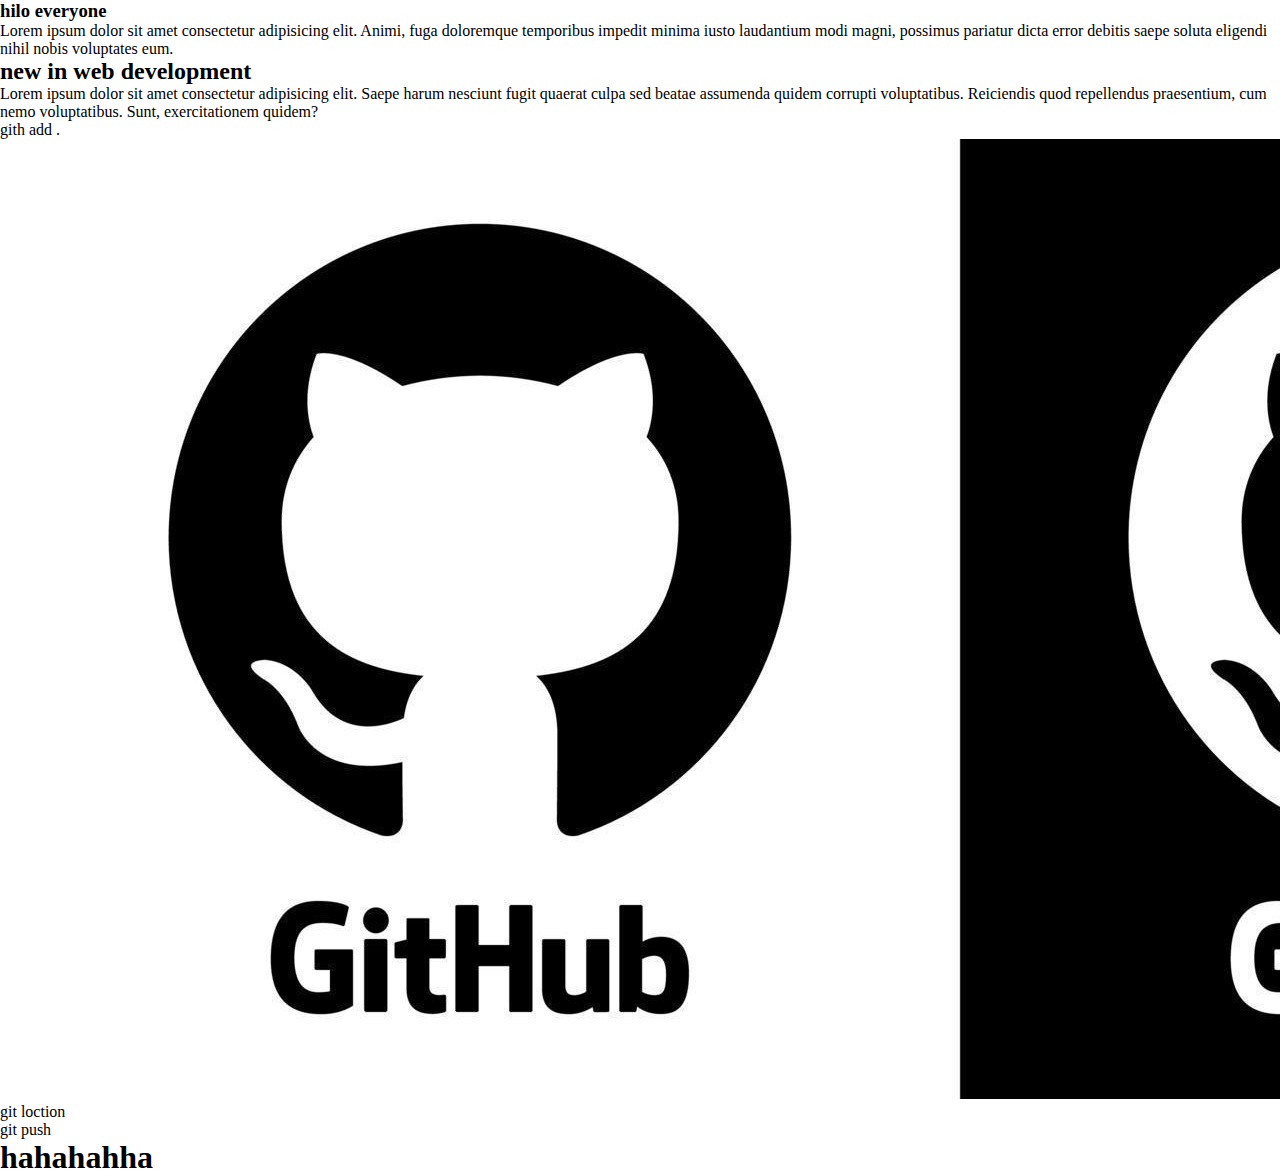
<file: index.html>
<!DOCTYPE html>
<html lang="en">
<head>
    <meta charset="UTF-8">
    <meta name="viewport" content="width=device-width, initial-scale=1.0">
    <title>My First Ever github Repo</title>
    <link rel="stylesheet" href="style/box.css">
    <link rel="shortcut icon" href="images/red-pin-point-isolated-white-background_120819-360.avif" type="image/x-icon">
    
</head>
<body>
    <div class="one">
    <h3>hilo everyone</h3>
    <p>Lorem ipsum dolor sit amet consectetur adipisicing elit. Animi, fuga doloremque temporibus impedit minima iusto laudantium modi magni, possimus pariatur dicta error debitis saepe soluta eligendi nihil nobis voluptates eum.</p>
    </div>
    <div class="two">
        <h2>new in web development</h2>
        <p>Lorem ipsum dolor sit amet consectetur adipisicing elit. Saepe harum nesciunt fugit quaerat culpa sed beatae assumenda quidem corrupti voluptatibus. Reiciendis quod repellendus praesentium, cum nemo voluptatibus. Sunt, exercitationem quidem?</p>
    </div>
    <div class="three">
        <ol>
            <li>gith add .</li>
            <img class="hot" src="images/github-logo-git-hub-icon-with-text-on-white-and-black-background-free-vector.jpg" alt="no image">
            <li>git loction</li>
            <li>git push</li>
        </ol>
    </div>
    <h1>hahahahha</h1>
</body>
</html>
</file>
<file: style/box.css>
*{
    margin: 0px;
    padding: 0px;
}
.menu-container{
    display: flex;
    justify-content: space-around;
    background-color: #424141;
    padding: 12px;
    color: white;
}
.menu{
    display: flex;
    list-style: none;
}
.item{
    margin-right: 17px;
    padding: 5px;
    font-size: 18px;
}
.logo{
    width: 100px;
    padding: 5px;
}
.banner-container{
    display: flex;
    justify-content: space-between;
    padding: 10px;
    /* margin-top: 40px; */
    align-items: center;
    height:100vh;
    background-image: url("./images/background.png"),linear-gradient(45deg, rgb(5, 5, 5), #2e2e2e ) ;
    color: white;
    background-repeat: no-repeat;
    background-position: center;
    background-size: cover;


}
</file>
